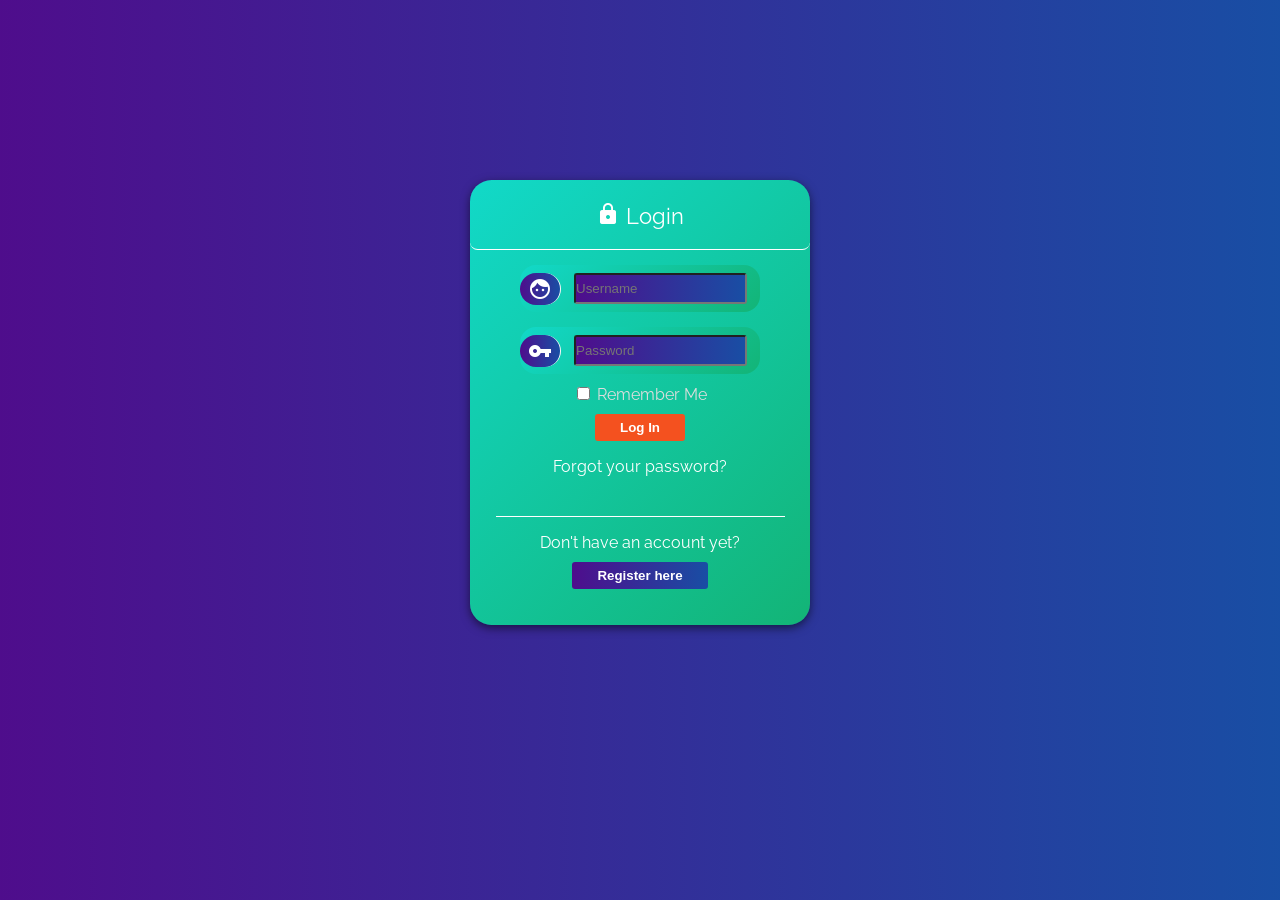
<file: log-reg/login.html>
<html>

<head>
    <meta charset="UTF-8">
    <title>Login</title>
    <meta name="description" content="Login - Register Template">
    <meta name="author" content="Lorenzo Angelino aka MrLolok">
    <meta name="viewport" content="width=device-width, initial-scale=1.0">
    <link href="https://fonts.googleapis.com/icon?family=Material+Icons" rel="stylesheet">
    <link rel="stylesheet" href="main.css">
    <style>
        body {
            background: linear-gradient(90deg, hsl(271, 83%, 30%) 0%, hsl(217, 74%, 37%) 100%);
        }
    </style>
</head>

<body>

    <div id="container-login">

        <div id="title">
            <i class="material-icons lock">lock</i> Login
        </div>

        <form>
            <div class="input">
                <div class="input-addon">
                    <i class="material-icons">face</i>
                </div>
                <input id="username" placeholder="Username" type="text" required class="validate" autocomplete="off">
            </div>

            <div class="clearfix"></div>

            <div class="input">
                <div class="input-addon">
                    <i class="material-icons">vpn_key</i>
                </div>
                <input id="password" placeholder="Password" type="password" required class="validate" autocomplete="off">
            </div>

            <div class="remember-me">
                <input type="checkbox">
                <span style="color: #DDD">Remember Me</span>
            </div>

            <input type="submit" value="Log In" />
        </form>

        <div class="forgot-password">
            <a href="#">Forgot your password?</a>
        </div>

        <div class="register">
            Don't have an account yet?
            <a href="#"><button id="register-link">Register here</button></a>
        </div>
    </div>
</body>

</html>
</file>
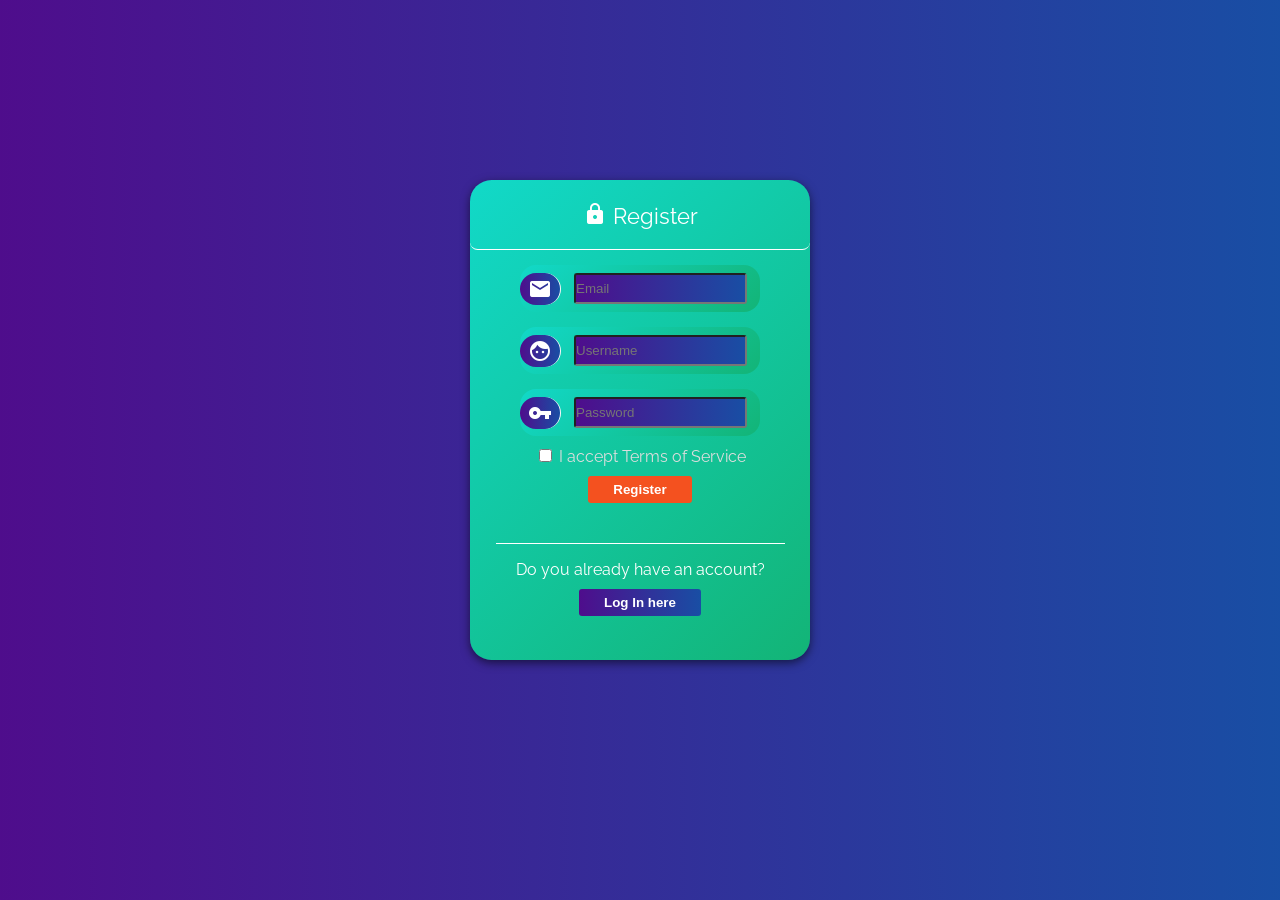
<file: log-reg/register.html>
<html>

<head>
    <meta charset="UTF-8">
    <title>Register</title>
    <meta name="description" content="Login - Register Template">
    <meta name="author" content="Lorenzo Angelino aka MrLolok">
    <meta name="viewport" content="width=device-width, initial-scale=1.0">
    <link rel="stylesheet" href="main.css">
    <link href="https://fonts.googleapis.com/icon?family=Material+Icons" rel="stylesheet">
    <style>
        body {
            background: linear-gradient(90deg, hsl(271, 83%, 30%) 0%, hsl(217, 74%, 37%) 100%);
        }
    </style>
</head>

<body>
    <div id="container-register">
        <div id="title">
            <i class="material-icons lock">lock</i> Register
        </div>

        <form>
            <div class="input">
                <div class="input-addon">
                    <i class="material-icons">email</i>
                </div>
                <input id="email" placeholder="Email" type="email" required class="validate" autocomplete="off">
            </div>

            <div class="clearfix"></div>

            <div class="input">
                <div class="input-addon">
                    <i class="material-icons">face</i>
                </div>
                <input id="username" placeholder="Username" type="text" required class="validate" autocomplete="off">
            </div>

            <div class="clearfix"></div>

            <div class="input">
                <div class="input-addon">
                    <i class="material-icons">vpn_key</i>
                </div>
                <input id="password" placeholder="Password" type="password" required class="validate" autocomplete="off">
            </div>

            <div class="remember-me">
                <input type="checkbox">
                <span style="color: #DDD">I accept Terms of Service</span>
            </div>

            <input type="submit" value="Register" />
        </form>

        <div class="register">
            Do you already have an account?
            <a href="login.html"><button id="register-link">Log In here</button></a>
        </div>
    </div>
</body>

</html>
</file>
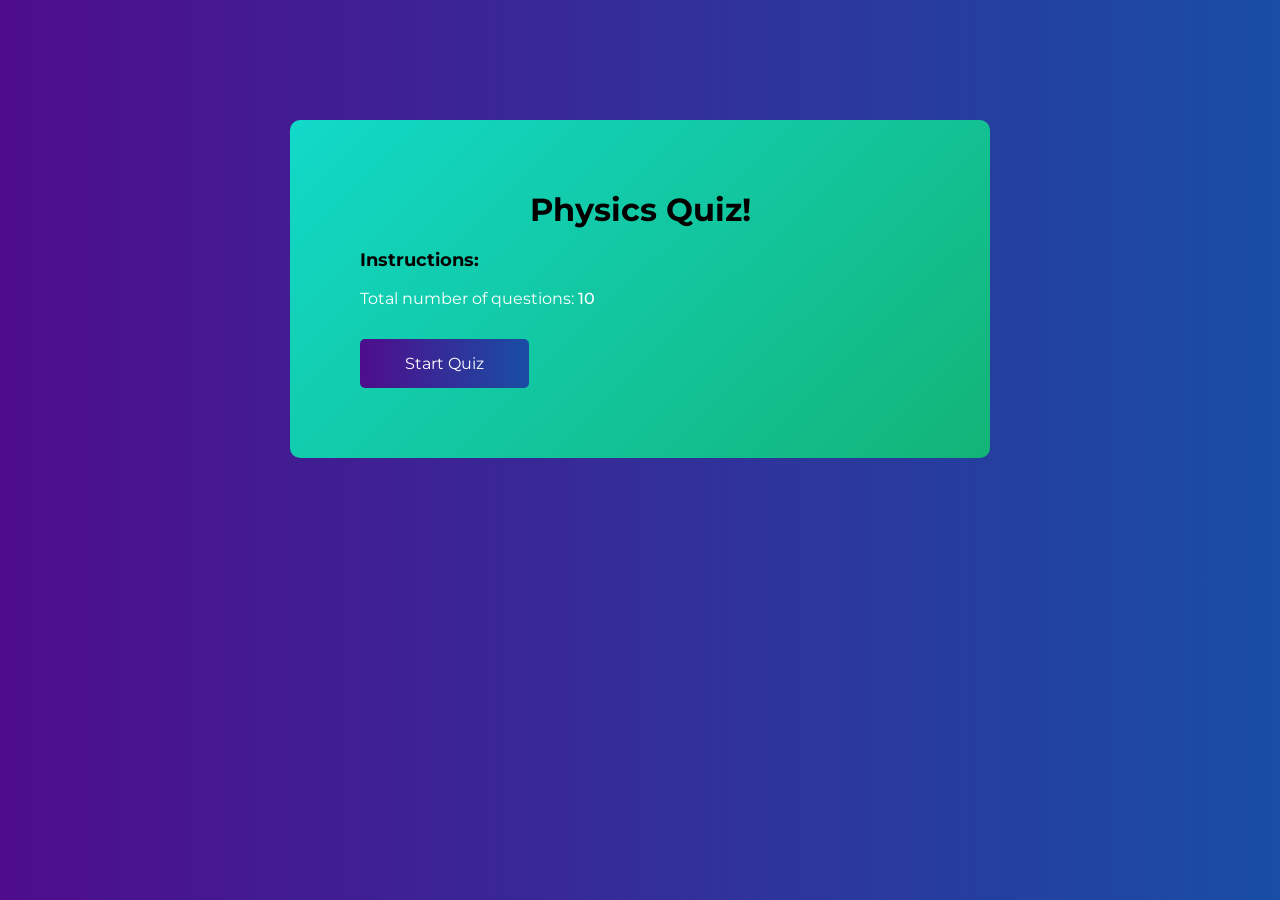
<file: quiz/physics.html>
<!DOCTYPE html>
<html>
<head>
	<title>Quiz App</title>
	<meta name="viewport" content="width=device-width, initial-scale=1.0">
	
	<!-- <link rel = "icon" href =  
"https://cdn.iconscout.com/icon/premium/png-512-thumb/quiz-18-831952.png" 
        type = "image/x-icon">  -->
	<link rel="stylesheet" href="css/style.css">

</head>
<body>
	<div class="home-box custome-box ">
		<h1 align="center">Physics Quiz!</h1>
		<br/>
		<h2><b>Instructions:</b></h2>
		<p>Total number of questions: <span class="total-question">10</span></p>
		
		<br/>
		<button type="button" class="btn" onclick="startQuiz()">Start Quiz</button>
	</div>

	<div class="quiz-box custome-box hide">
		<div class="question-no">
			
		</div>
		<div class="question-text">
			
		</div>
		<div class="opt-container">
			
		</div>
		<div class="next-question-btn">
			<button type="button" class="btn" onclick=""><a href="Quiz_home.html" style="color: white;">Back</a></button>
			<button type="button" class="btn" onclick="next()">Next</button>
		</div>
		<div class="ans-indicator">
			
			
		</div>
		
	</div>

	<div class="result-box custome-box hide">
		<h1>Quiz Result</h1>
		<table>
			<tr>
				<td>Total Question</td>
				<td><span class="tot-question"></span></td>
			</tr>
			<tr>
				<td>Attempt</td>
				<td><span class="tot-attempt"></span></td>
			</tr>
			<tr>
				<td>Correct</td>
				<td><span class="tot-correct"></span></td>
			</tr>
			<tr>
				<td>Wrong</td>
				<td><span class="tot-wrong"></span></td>
			</tr>
			<tr>
				<td>Percentage</td>
				<td><span class="tot-percentage"></span></td>
			</tr>
			<tr>
				<td>Your Total Score</td>
				<td><span class="tot-score"></span></td>
			</tr>

		</table>
		<button type="button" class="btn" onclick="tryAgainQuiz()">Try Again</button>
		<a href="">
			<button type="button" class="btn" onclick="goToHome()">Go To Home</button>
		</a>
	</div>

	<script type="text/javascript" src="js/question.js"></script>
	<script type="text/javascript" src="js/app.js"></script>
</body>
</html>
</file>
<file: log-reg/main.css>
@import url('https://fonts.googleapis.com/css?family=Raleway');
body {
    margin: 0;
    padding: 0;
    font-family: 'Raleway', sans-serif;
    color: #ffffff;
}

#container-login {
    background-image: linear-gradient(136deg, hsl(175, 85%, 46%) 0%, hsl(157, 81%, 39%) 100%);
    position: relative;
    top: 20%;
    margin: auto;
    width: 340px;
    height: 445px;
    border-radius: 1.35em;
    box-shadow: 0 3px 10px 0 rgba(0, 0, 0, 0.548);
    text-align: center;
}

#container-register {
    background-image: linear-gradient(136deg, hsl(175, 85%, 46%) 0%, hsl(157, 81%, 39%) 100%);
    position: relative;
    top: 20%;
    margin: auto;
    width: 340px;
    height: 480px;
    border-radius: 1.35em;
    box-shadow: 0 3px 10px 0 rgba(0, 0, 0, 0.561);
    text-align: center;
}

#title {
    position: relative;
    width: 100%;
    padding: 20px 0px;
    border-radius: 0.35em;
    font-size: 22px;
    border-bottom: 1px solid rgb(255, 255, 255);
}

.lock {
	position: relative;
	top: 2px;
}

.input {
    margin: auto;
    width: 240px;
    border-radius:  1em;
    background: linear-gradient(136deg, hsl(175, 85%, 46%) 0%, hsl(157, 81%, 39%) 100%);
    padding: 8px 0px;
    margin-top: 15px;
}

.input-addon {
    float: left;
    background: linear-gradient(90deg, hsl(271, 83%, 30%) 0%, hsl(217, 74%, 37%) 100%);
    /* border: 1px solid #eef0f1; */
    border-radius: 1em;
    padding: 4px 8px;
    border-right: 1px solid rgba(251, 251, 251, 0.972);
}

input[type=checkbox] {
    cursor: pointer;
}

input[type=text] {
    color: #ffffff;
    margin: 0;
    background: linear-gradient(90deg, hsl(271, 83%, 30%) 0%, hsl(217, 74%, 37%) 100%);
    /* border: #e7eb0b; */
    padding: 6px 0px;
    border-radius: 3px;
}

input[type=text]:focus {
    border: 1px solid #ffffff;
}

input[type=password] {
    color: #ffffff;
    margin: 0;
    background: linear-gradient(90deg, hsl(271, 83%, 30%) 0%, hsl(217, 74%, 37%) 100%);
    /* border: 1px solid #cce209; */
    padding: 6px 0px;
    border-radius: 3px;
}

input[type=password]:focus {
    border: 1px solid #ffffff;
}

input[type=email] {
    color: #ffffff;
    margin: 0;
    background: linear-gradient(90deg, hsl(271, 83%, 30%) 0%, hsl(217, 74%, 37%) 100%);
    /* border: 1px solid #ffffff; */
    padding: 6px 0px;
    border-radius: 3px;
}

input[type=email]:focus {
    border: 1px solid #ffffff;
}

.forgot-password {
    position: relative;
    bottom: 0%;
}

.forgot-password a:link {
    color: #ffffff;
    text-decoration: none;
}

.forgot-password a:visited {
    color: #ffffff;
    text-decoration: none;
}

.forgot-password a:hover {
    color: rgb(244 81 31);
    transition: color 1s;
}

.privacy {
    margin-top: 5px;
    position: relative;
    font-size: 12px;
    bottom: 0%;
}

.privacy a:link {
    color: #ffffff;
    text-decoration: none;
}

.privacy a:visited {
    color: #ffffff;
    text-decoration: none;
}

.privacy a:hover {
    color: #ffffff;
    transition: color 1s;
}

*:focus {
    outline: none;
}

.remember-me {
    margin: 10px 0;
}

input[type=submit] {
    padding: 6px 25px;
    background: rgb(244 81 31);
    color: #ffffff;
    font-weight: bold;
    border: 0 none;
    cursor: pointer;
    border-radius: 3px;
}

.register {
    margin: auto;
    padding: 16px 0;
    text-align: center;
    margin-top: 40px;
    width: 85%;
    border-top: 1px solid #ffffff;
}

.clearfix {
    clear: both;
}

#register-link {
    margin-top: 10px;
    padding: 6px 25px;
    background: linear-gradient(90deg, hsl(271, 83%, 30%) 0%, hsl(217, 74%, 37%) 100%);
    color: #ffffff;
    font-weight: bold;
    border: 0 none;
    cursor: pointer;
    border-radius: 3px;
}
</file>
<file: quiz/css/style.css>
@import url('https://fonts.googleapis.com/css2?family=Montserrat:wght@500;600&display=swap');

.header{
	width: 100%;
	background: linear-gradient(90deg, hsl(271, 83%, 30%) 0%, hsl(217, 74%, 37%) 100%); 
	position: fixed;
	top: 0;
	left: 0;
	z-index: 100;
}


body{
	margin: 0;
	font-size: 16px;
	background: linear-gradient(90deg, hsl(271, 83%, 30%) 0%, hsl(217, 74%, 37%) 100%);
	font-family: "Montserrat", sans-serif;
	font-weight: 400;
}

*{
	box-sizing: border-box;
	padding: 0;
	margin: 0;
	outline: none;
}

.custome-box{
	max-width: 700px;
	background: linear-gradient(136deg, hsl(175, 85%, 46%) 0%, hsl(157, 81%, 39%) 100%);
	margin: 120px auto;
	padding: 70px;
	border-radius: 10px;
	animation: fadeInRight 1s ease;
}
@keyframes fadeInRight{
	0%{
		transform: translateX(40px);
		opacity: 0;
	}
	100%{
		transform: translateX(0px);
		opacity: 1;
	}
}

.custome-box::before,
.custome-box::after
{
	content: '';
	clear: both;
	display: table;
}
.custome-box.hide{
	display: none;
}

.home-box h2{
	font-size: 18px;
	/* font-color: #000000; */
	font-weight: 500;
	margin-bottom: 15px;
	line-height: 25px;
}
.home-box p{
	font-size: 16px;
	margin-bottom: 10px;
	line-height: 22px;
	color: #ffffff;
	font-weight: 400;
}

.home-box p span{
	font-weight: 500;
}

.home-box btn{
	margin-top: 20px;
}

.btn{
	padding: 15px 45px;
	background: linear-gradient(90deg, hsl(271, 83%, 30%) 0%, hsl(217, 74%, 37%) 100%);
	color: #ffffff;
	border: none;
	border-radius: 5px;
	font-family: 'Montserrat', sans-serif;
	font-size: 16px;
	cursor: pointer;
	display: inline-block;
}

.quiz-box .question-no,
.quiz-box .question-text,
.quiz-box .opt-container,
.quiz-box .next-question-btn,
.quiz-box .ans-indicator{
	width: 100%;
	float: left;

}


.quiz-box .question-no{
	font-size:	18px;
	font-weight: 600;
	border-bottom: 1px solid #cccccc;
	padding-bottom:  10px;
	color: #009688;
	line-height: 25px;
	margin: 0;
}

.quiz-box .question-text{
	font-size: 22px;
	color: #000000;
	line-height: 28px;
	font-weight: bold 400;
	padding: 20px 0;
}

.quiz-box .opt-container{
	cursor: pointer;
}

.quiz-box .opt-container .option{
	background-color:  #cccccc; 
	padding:13px 15px;
	font-size: 16px;
	line-height: 22px;
	color: #000000;
	border-radius: 5px;
	margin-bottom: 10px;
	text-transform: capitalize;
	opacity: 0;
	animation: fadeIn 0.3s ease forwards;
	position: relative;
	overflow: hidden;
}
.quiz-box .opt-container .option.already-answered{
	pointer-events: none;
}

@keyframes fadeIn{
	0%{
		opacity: 0;
	}
	100%{
		opacity: 1;
	}
}
.quiz-box .opt-container .option.correct::before{
	content: '';
	position: absolute;
	left: 0;
	top: 0;
	height: 100%;
	width: 100%;
	background-color: green;
	z-index: -1;  
	animation: slideInLeft .5s ease forwards
}
@keyframes slideInLeft{
	0%{
		transform: translateX(-100%);
	}
	100%{
		transform: translateX(0%);
	}
}
.quiz-box .opt-container .option.wrong::before{
	content: '';
	position: absolute;
	left: 0;
	top: 0;
	height: 100%;
	width: 100%;
	background-color: red;
	z-index: -1;  
	animation: slideInLeft .5s ease forwards
}

.quiz-box .opt-container .option.correct{
	color: white;
}
.quiz-box .opt-container .option.wrong{
	color: white;
}

.quiz-box .btn{
	margin: 15px 0;
}

.quiz-box .ans-indicator{
	 border-top: 1px solid #cccccc;
}
.quiz-box .ans-indicator div{
	height: 40px;
	width: 40px;
	display: inline-block;
	background: #cccccc;
	border-radius: 50%;
	margin-right: 3px;
	margin-top: 15px;
}
.quiz-box .ans-indicator div.correct{
	background-color: green;
	background-image: url("../img/correct.png");
	background-size: 50%;
	background-repeat: no-repeat;
	background-position: center;
}
.quiz-box .ans-indicator div.wrong{
	background-color: red;
	background-image: url("../img/wrong.png");
	background-size: 50%;
	background-repeat: no-repeat;
	background-position: center;
}



.result-box{
	text-align: center;
}
.result-box.hide{
	display: none;
}
.result-box h1{
	font-size: 36px;
	line-height: 42px;
	color: #009688;
}
.result-box table{
	width: 100%;
	border-collapse: collapse;
	margin: 30px 0;
}
.result-box table td{
	border: 1px solid #cccccc;
	padding: 8px 15px; 
	font-weight: 500;
	color: #000000;
	width: 50%;
	text-align: left;
	font-size: 18px;
}

.result-box .btn{
	margin-right: 20px;
}

@media (max-width: 767px){
	.result-box .btn{
		margin-bottom: 15%;
	}
	body{
		padding: 15%;
		}
}
</file>
